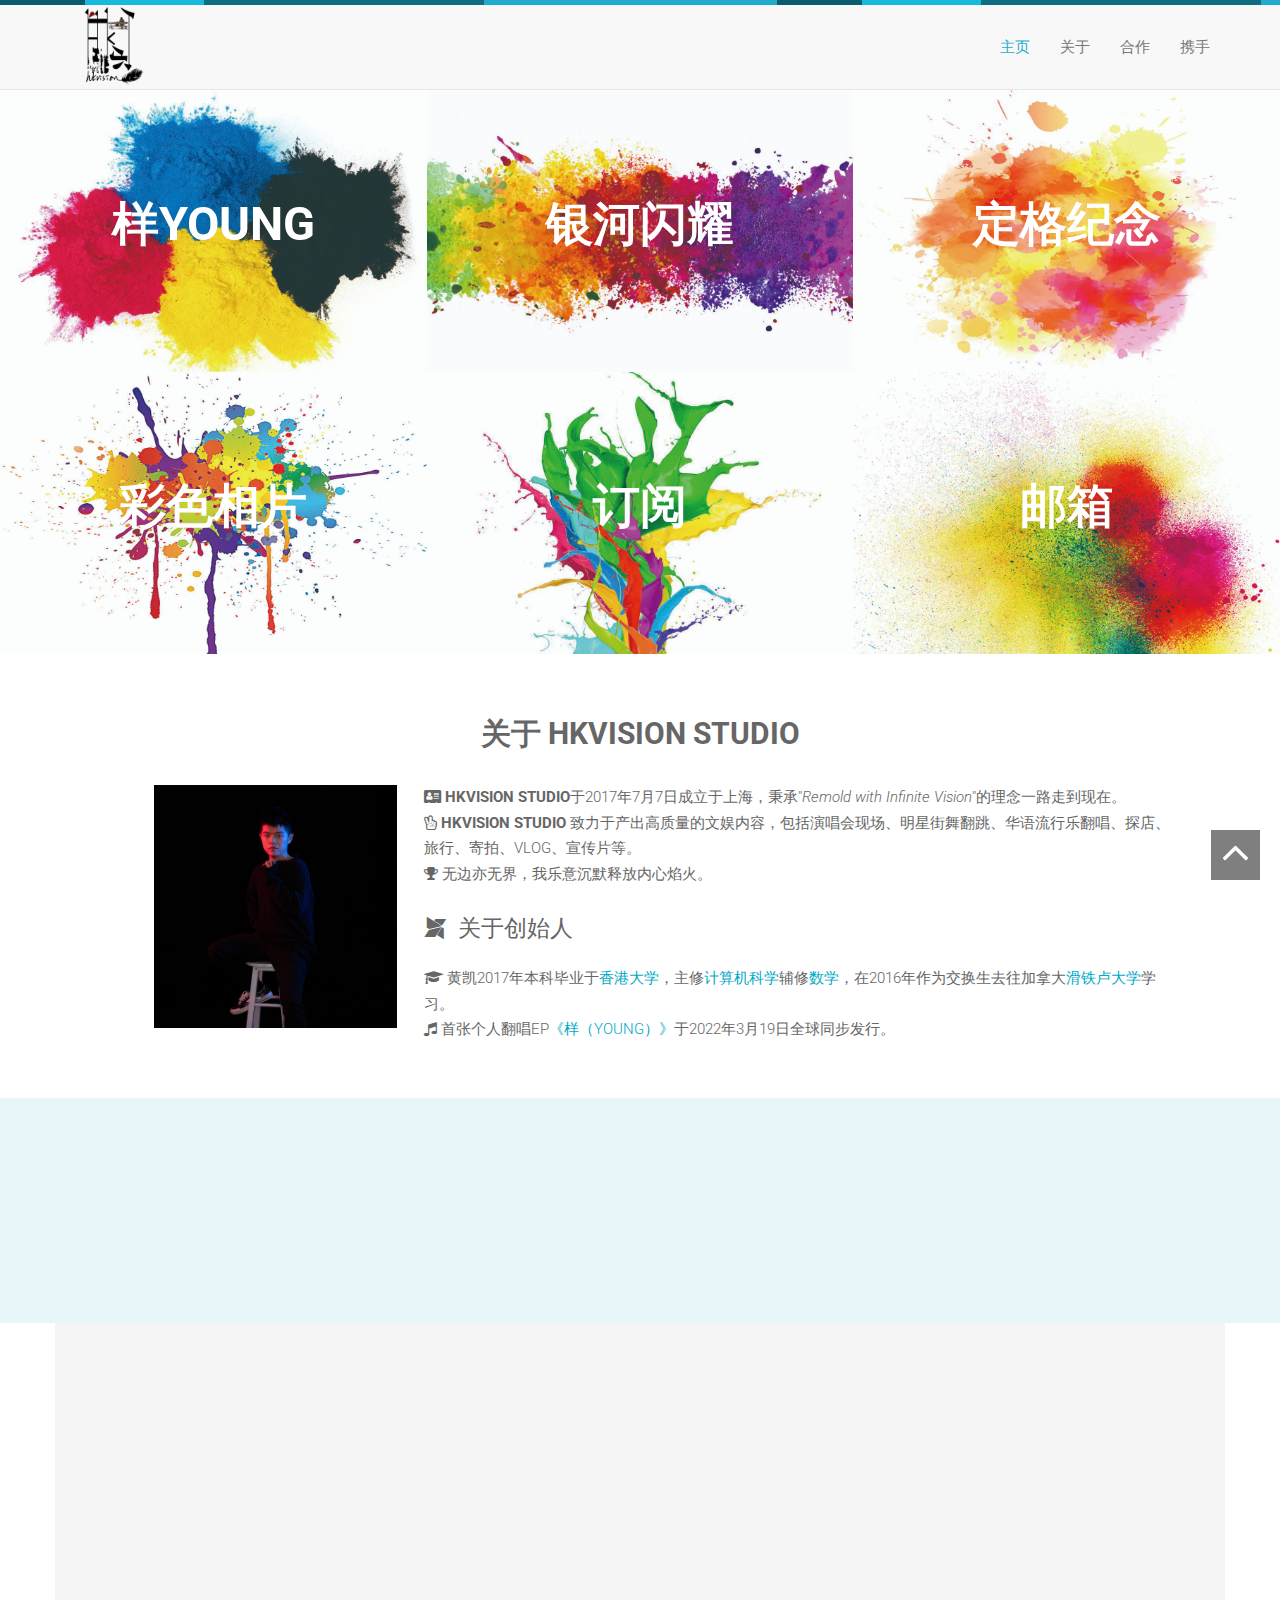
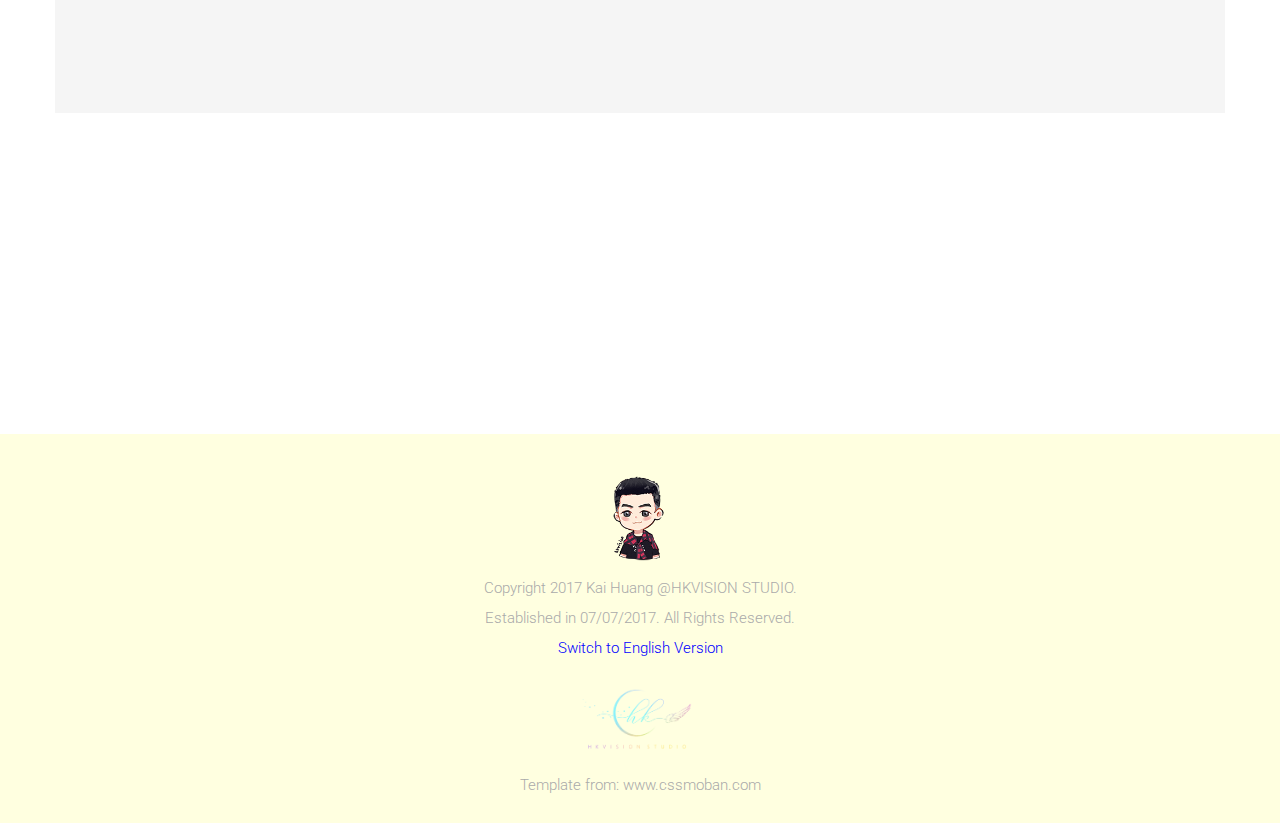
<file: index.html>
<!DOCTYPE html>
<html lang="en">
<head>
<meta charset="UTF-8" />
<meta http-equiv="Content-Type" content="text/html; charset=utf-8" />
<meta name="viewport" content="width=device-width, initial-scale=1, maximum-scale=1, user-scalable=no">
<title>HKVISION STUDIO</title>

<!-- Google fonts -->
<link href='http://fonts.googleapis.com/css?family=Roboto:400,300,700' rel='stylesheet' type='text/css'>

<!-- font awesome -->
<link href="http://maxcdn.bootstrapcdn.com/font-awesome/4.7.0/css/font-awesome.min.css" rel="stylesheet">

<!-- bootstrap -->
<link rel="stylesheet" href="assets/bootstrap/css/bootstrap.min.css" />

<!-- animate.css -->
<link rel="stylesheet" href="assets/animate/animate.css" />
<link rel="stylesheet" href="assets/animate/set.css" />

<!-- gallery -->
<link rel="stylesheet" href="assets/gallery/blueimp-gallery.min.css">

<!-- favicon -->
<link rel="shortcut icon" href="images/favicon.ico" type="image/x-icon">
<link rel="icon" href="images/favicon.ico" type="image/x-icon">


<link rel="stylesheet" href="assets/style.css">

</head>

<body>
<div class="topbar animated fadeInLeftBig"></div>

<!-- Header Starts -->
<div class="navbar-wrapper">
      <div class="container">

        <div class="navbar navbar-default navbar-fixed-top" role="navigation" id="top-nav">
          <div class="container">
            <div class="navbar-header">
              <!-- Logo Starts -->
              <img src="images/hk.png" height="20%" width="20%"/>
              <!-- #Logo Ends -->


              <button type="button" class="navbar-toggle collapsed" data-toggle="collapse" data-target=".navbar-collapse">
                <span class="sr-only">Toggle navigation</span>
                <span class="icon-bar"></span>
                <span class="icon-bar"></span>
                <span class="icon-bar"></span>
              </button>

            </div>


            <!-- Nav Starts -->
            <div class="navbar-collapse  collapse">
              <ul class="nav navbar-nav navbar-right scroll">
                 <li class="active"><a href="#works">主页</a></li>
                 <li ><a href="#about">关于</a></li>
                 <li ><a href="#contact">合作</a></li>
                 <li ><a href="#connect">携手</a></li>
              </ul>

            </div>
            <!-- #Nav Ends -->

          </div>
        </div>

      </div>
    </div>
<!-- #Header Starts -->







<!-- works -->
<div id="works"  class=" clearfix grid"> 
     <figure class="effect-oscar  wowload fadeInUp">
        <img src="images/bg/2.jpg" alt="img01"/>
        <figcaption>
            <h2>样YOUNG</h2>
            <br><br>
            <p>抬头就有一片星光 - 官方MV<br><br>
                <a href="https://www.bilibili.com/video/BV1DT4y1U7qk">Enjoy</a></p>
        </figcaption>
    </figure>
     <figure class="effect-oscar  wowload fadeInUp">
        <img src="images/bg/1.jpg" alt="img01"/>
        <figcaption>
            <h2>银河闪耀</h2>
            <br><br>
            <p>视频产出合辑<br><br>
            <a href="https://space.bilibili.com/194393064">Explore</a></p>
        </figcaption>
    </figure>
     <figure class="effect-oscar  wowload fadeInUp">
        <img src="images/bg/4.jpg" alt="img01"/>
        <figcaption>
            <h2>定格纪念</h2>
            <br><br>
            <p>我的梦有你的参与<br><br>
            <a href="./pages/moments.html">Playback</a></p>
        </figcaption>
    </figure>
     <figure class="effect-oscar  wowload fadeInUp">
        <img src="images/bg/5.jpg" alt="img01"/>
        <figcaption>
            <h2>彩色相片</h2>
            <br><br>
            <p>这绵延的故事还未了<br><br>
            <a href="./pages/gallery.html">View</a></p>
        </figcaption>
    </figure>
     
     <figure class="effect-oscar  wowload fadeInUp">
        <img src="images/bg/6.jpg" alt="img01"/>
        <figcaption>
            <h2>订阅</h2>
            <br><br>
            <p>微信公众号<br><br>
            <a>&#128269; HKVISION STUDIO</a></p>
        </figcaption>
    </figure>

    <figure class="effect-oscar  wowload fadeIn">
        <img src="images/bg/3.jpg" alt="img01"/>
        <figcaption>
            <h2>邮箱</h2>
            <br><br>
            <p>@huangkaivision.com 账号登录<br><br>
            <a href="https://qiye.aliyun.com">Go</a></p>
        </figcaption>
    </figure>
    
</div>
<!-- works -->

<div id="about"  class="container spacer about">    
    <div class="row">
      <h3 class="text-center wowload fadeInUp"><b>关于 HKVISION STUDIO</b></h3>
      <div class="wowload fadeInLeft" style="float: left; width: 30%; padding-left: 5%">
          <a href="images/photo.jpg"><img src="images/photo.jpg" height="90%" width="90%"/></a>
      </div>
      <div class="wowload fadeInRight" style="float: right; width: 70%">
          <p>
              <i class="fa fa-address-card"></i>   <b>HKVISION STUDIO</b>于2017年7月7日成立于上海，秉承"<em>Remold with Infinite Vision</em>"的理念一路走到现在。<br>
              <i class="fa fa-hand-peace-o"></i>         <b>HKVISION STUDIO</b> 致力于产出高质量的文娱内容，包括演唱会现场、明星街舞翻跳、华语流行乐翻唱、探店、旅行、寄拍、VLOG、宣传片等。 <br>
              <i class="fa fa-trophy"></i>   无边亦无界，我乐意沉默释放内心焰火。<br>
          </p>
          <h4><i class="fa fa-modx"></i>关于创始人</h4>
          <p>
              <i class="fa fa-graduation-cap"></i>   黄凯2017年本科毕业于<a href="http://hku.hk/">香港大学</a>，主修<a href="http://www.cs.hku.hk/">计算机科学</a>辅修<a href="http://www.math.hku.hk/">数学</a>，在2016年作为交换生去往加拿大<a href="https://uwaterloo.ca/">滑铁卢大学</a>学习。<br>
              <i class="fa fa-music"></i>   首张个人翻唱EP<a href="https://c.y.qq.com/base/fcgi-bin/u?__=NZK9JVq9n6OS">《样（YOUNG）》</a>于2022年3月19日全球同步发行。<br>
            </p>

      </div>
  </div>
</div>

<!--<div id="about-founder"  class="container spacer about">-->
    <!--<div class="row">-->
        <!--<h3 class="text-center wowload fadeInUp"><b>关于创始人</b></h3>-->
        <!--<div class="wowload fadeInLeft" style="float: left; width: 30%; padding-left: 5%">-->
            <!--<img src="images/photo.jpg" height="90%" width="90%"/>-->
        <!--</div>-->
        <!--<div class="wowload fadeInRight" style="float: right; width: 70%">-->
            <!--<p>-->
                <!--<i class="fa fa-graduation-cap"></i>   Kai Huang gets his Bachelor's degree from <a href="http://hku.hk/">the University of Hong Kong</a>, major in <a href="http://www.cs.hku.hk/">Computer Science</a> and minor in <a href="http://www.math.hku.hk/">Mathematics</a>. He took an exchange tour in <a href="https://uwaterloo.ca/">University of Waterloo</a>, Canada in 2016.<br>-->
                <!--<i class="fa fa-music"></i>   Kai released his first personal EP <a href="https://c.y.qq.com/base/fcgi-bin/u?__=NZK9JVq9n6OS">&lsaquo;YOUNG&rsaquo;</a> on 19/3/2022.<br>-->
            <!--</p>-->

        <!--</div>-->
    <!--</div>-->
<!--</div>-->


<div class="highlight-info">
<div class="overlay spacer">
<div class="container">
<div class="row text-center  wowload fadeInDownBig">
  <div class="col-sm-3 col-xs-6">
  <i class="fa fa-map-marker fa-5x"></i><h4>Shanghai<br>Hong Kong<br>Waterloo</h4>
  </div>
  <div class="col-sm-3 col-xs-6">
  <i class="fa fa-institution  fa-5x"></i><h4>HKU<br>UWaterloo<br>HKVISION STUDIO</h4>
  </div>
  <div class="col-sm-3 col-xs-6">
  <i class="fa fa-camera-retro fa-5x"></i><h4>Travel<br>Photography<br>Style</h4>
  </div>
  <div class="col-sm-3 col-xs-6">
  <i class="fa fa-magic fa-5x"></i><h4>Music<br>Dance<br>Trend</h4>
  </div>

</div>
</div>
</div>
</div>


<div id="contact" class="container spacer " style="height: 390px;">
<div class="process">
  <h3 class="text-center wowload fadeInUp"><b>共创辉煌</b></h3>
    <h5 class="text-center wowload fadeInUp"><i class="fa fa-bullhorn"></i>  欢迎任何形式的商务或者兴趣合作，好事总会发生在下个转弯。</h5>
  <div class="clearfix">
    <div id="carousel-testimonials" class="carousel slide testimonails  wowload fadeInRight" >
    <div class="carousel-inner">  
      <div class="item active bounceInRight row" align="center">
      <div class="slideInLeft"><i class="fa fa-envelope fa-4x"></i></div><br>
      <p class="content">&nbsp;<a href="mailto:contact@huangkaivision.com">contact@huangkaivision.com</a><br>
          <span style="font-size:14px">&nbsp;&nbsp;官方邮箱</span>
      </p>
      <br>
      </div>
      <div class="item bounceInRight row" align="center">
      <div class="slideInLeft"><i class="fa fa-desktop fa-4x"></i></div><br>
      <p class="content" style="font-size:16px">&nbsp;&nbsp;&nbsp;<a href="http://huangkaivision.com/">http://huangkaivision.com/</a><br>
      <span style="font-size:14px">&nbsp;&nbsp;官方网站</span>
      </p>    
      </div>
  </div>

   <!-- Indicators -->
   	<ol class="carousel-indicators">
    <li data-target="#carousel-testimonials" data-slide-to="0" class="active"></li>
    <li data-target="#carousel-testimonials" data-slide-to="1"></li>
  	</ol>
  	<!-- Indicators -->
  </div>



    </div>
  </div>

</div>

<!--Contact Starts-->
<div id="connect" class="spacer">
  <div class="process">
  <h3 class="text-center wowload fadeInUp"><b>伴我同行</b></h3>
  <ul class="row text-center list-inline  wowload bounceInUp">
        <li>
          <a href="http://weibo.com/274497722">
            <span><i class="fa fa-weibo"></i><b>Weibo</b></span>
          </a>
        </li>
        <li>
          <a href="https://www.linkedin.com/in/hkvision/">
            <span><i class="fa fa-linkedin-square"></i><b>LinkedIn</b></span>
          </a>
        </li>
        <li>
          <a href="https://www.instagram.com/hkvisionhk/">
            <span><i class="fa fa-instagram"></i><b>Instagram</b></span>
          </a>
        </li>
        <li>
          <a href="https://www.facebook.com/hkvisionhk">
            <span><i class="fa fa-facebook-square"></i><b>Facebook</b></span>
          </a>
        </li>        
        <li>
          <a href="https://github.com/hkvision">
            <span><i class="fa fa-github"></i><b>Github</b></span>
          </a>
        </li>
    </ul>
  </div>
</div>
<!--Contact Ends-->



<!-- Footer Starts -->
<div class="footer text-center spacer">
<img src="images/musichk.png" height="8%" width="8%"/><br><br>
Copyright 2017 Kai Huang @HKVISION STUDIO. <br><br>
Established in 07/07/2017. All Rights Reserved. <br><br>
<a href="./index_eng.html"><FONT COLOR="#0000FF">Switch to English Version</FONT></a><br><br>
    <img src="images/banner.png" height="10%" width="10%"/><br><br>
Template from: <a href="http://www.cssmoban.com/" target="_blank" title="模板之家">www.cssmoban.com</a>
</div>
<!-- # Footer Ends -->
<a href="#works" class="gototop "><i class="fa fa-angle-up  fa-3x"></i></a>





<!-- The Bootstrap Image Gallery lightbox, should be a child element of the document body -->
<div id="blueimp-gallery" class="blueimp-gallery blueimp-gallery-controls">
    <!-- The container for the modal slides -->
    <div class="slides"></div>
    <!-- Controls for the borderless lightbox -->
    <h3 class="title">Title</h3>
    <a class="prev">‹</a>
    <a class="next">›</a>
    <a class="close">×</a>
    <!-- The modal dialog, which will be used to wrap the lightbox content -->    
</div>



<!-- jquery -->
<script src="assets/jquery.js"></script>

<!-- wow script -->
<script src="assets/wow/wow.min.js"></script>


<!-- boostrap -->
<script src="assets/bootstrap/js/bootstrap.js" type="text/javascript" ></script>

<!-- jquery mobile -->
<script src="assets/mobile/touchSwipe.min.js"></script>
<script src="assets/respond/respond.js"></script>

<!-- gallery -->
<script src="assets/gallery/jquery.blueimp-gallery.min.js"></script>

<!-- custom script -->
<script src="assets/script.js"></script>

</body>
</html>
</file>
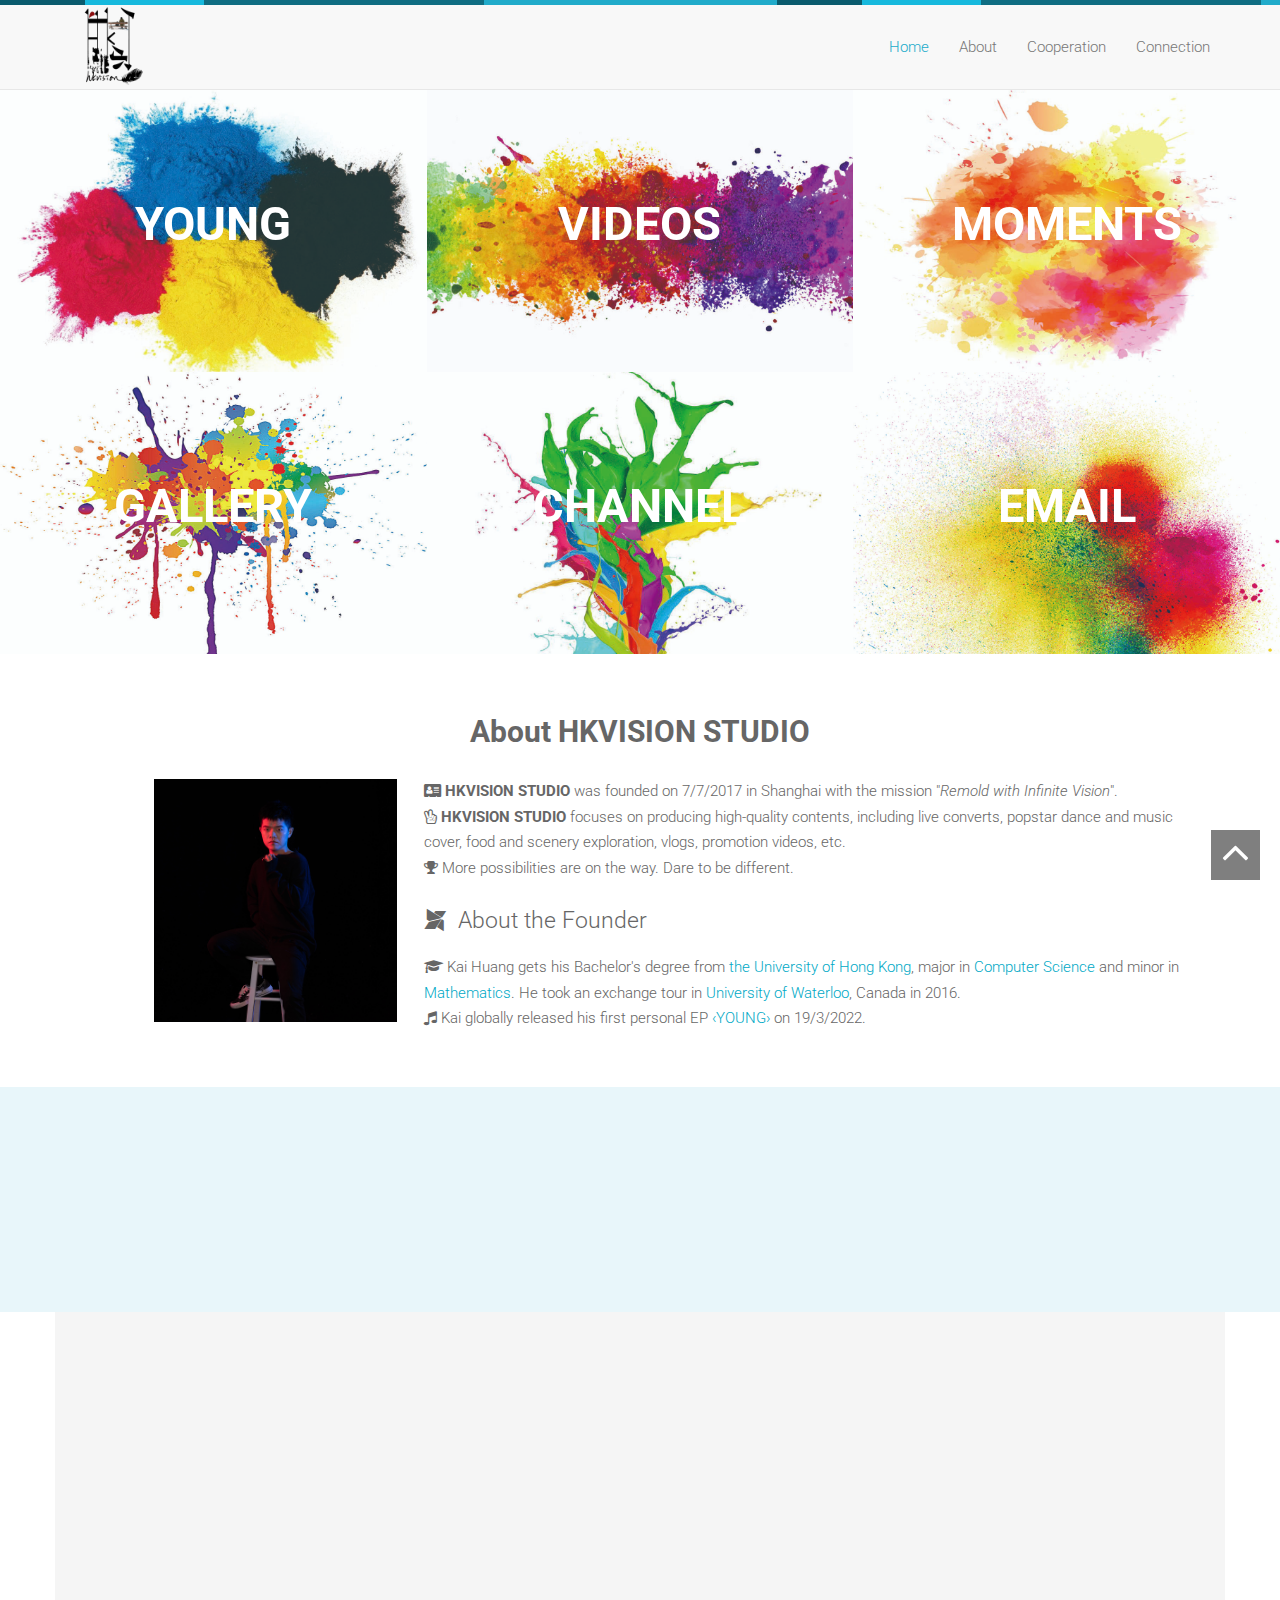
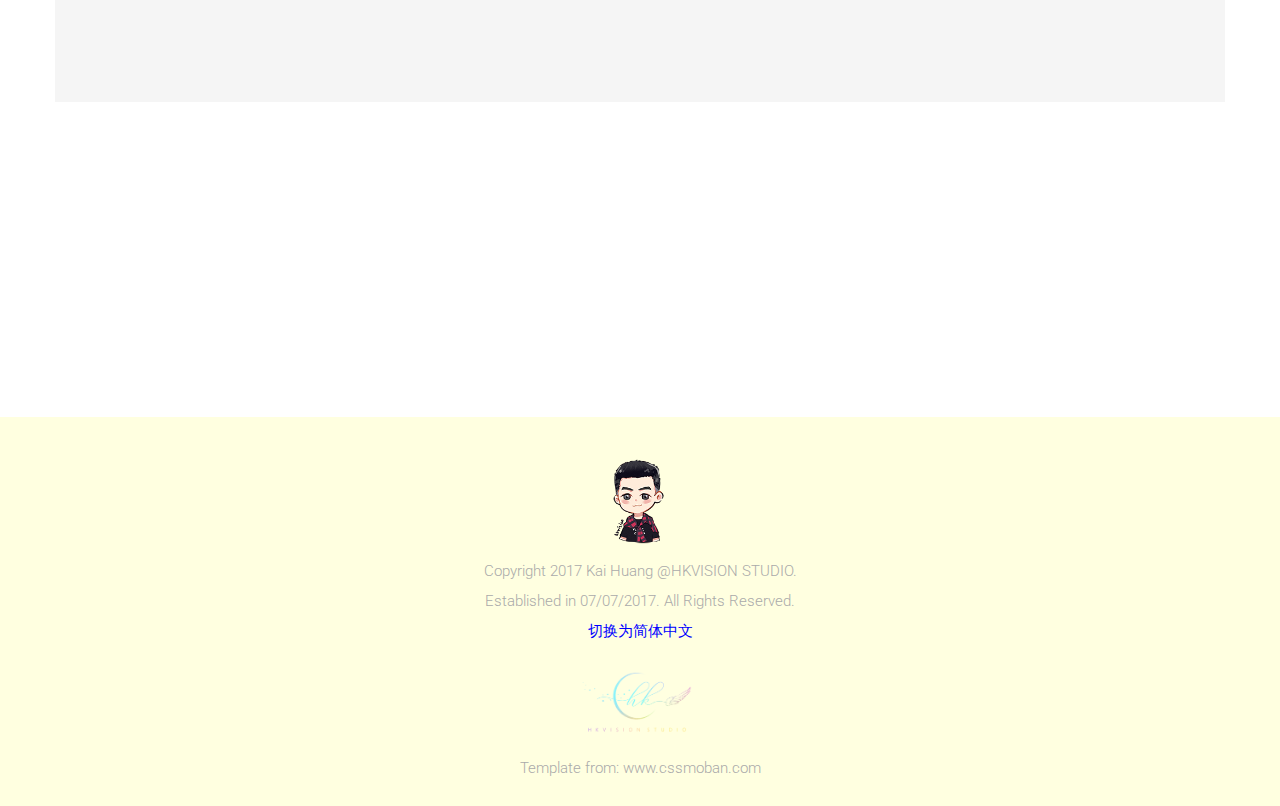
<file: index_eng.html>
<!DOCTYPE html>
<html lang="en">
<head>
<meta charset="UTF-8" />
<meta http-equiv="Content-Type" content="text/html; charset=utf-8" />
<meta name="viewport" content="width=device-width, initial-scale=1, maximum-scale=1, user-scalable=no">
<title>HKVISION STUDIO</title>

<!-- Google fonts -->
<link href='http://fonts.googleapis.com/css?family=Roboto:400,300,700' rel='stylesheet' type='text/css'>

<!-- font awesome -->
<link href="http://maxcdn.bootstrapcdn.com/font-awesome/4.7.0/css/font-awesome.min.css" rel="stylesheet">

<!-- bootstrap -->
<link rel="stylesheet" href="assets/bootstrap/css/bootstrap.min.css" />

<!-- animate.css -->
<link rel="stylesheet" href="assets/animate/animate.css" />
<link rel="stylesheet" href="assets/animate/set.css" />

<!-- gallery -->
<link rel="stylesheet" href="assets/gallery/blueimp-gallery.min.css">

<!-- favicon -->
<link rel="shortcut icon" href="images/favicon.ico" type="image/x-icon">
<link rel="icon" href="images/favicon.ico" type="image/x-icon">


<link rel="stylesheet" href="assets/style.css">

</head>

<body>
<div class="topbar animated fadeInLeftBig"></div>

<!-- Header Starts -->
<div class="navbar-wrapper">
      <div class="container">

        <div class="navbar navbar-default navbar-fixed-top" role="navigation" id="top-nav">
          <div class="container">
            <div class="navbar-header">
              <!-- Logo Starts -->
                <img src="images/hk.png" height="20%" width="20%"/>
              <!-- #Logo Ends -->


              <button type="button" class="navbar-toggle collapsed" data-toggle="collapse" data-target=".navbar-collapse">
                <span class="sr-only">Toggle navigation</span>
                <span class="icon-bar"></span>
                <span class="icon-bar"></span>
                <span class="icon-bar"></span>
              </button>

            </div>


            <!-- Nav Starts -->
            <div class="navbar-collapse  collapse">
              <ul class="nav navbar-nav navbar-right scroll">
                 <li class="active"><a href="#works">Home</a></li>
                 <li ><a href="#about">About</a></li>
                 <li ><a href="#contact">Cooperation</a></li>
                 <li ><a href="#connect">Connection</a></li>
              </ul>

            </div>
            <!-- #Nav Ends -->

          </div>
        </div>

      </div>
    </div>
<!-- #Header Starts -->







<!-- works -->
<div id="works"  class=" clearfix grid"> 
     <figure class="effect-oscar  wowload fadeInUp">
        <img src="images/bg/2.jpg" alt="img01"/>
        <figcaption>
            <h2>YOUNG</h2>
            <br><br>
            <p>Official Music Video<br><br>
                <a href="https://www.bilibili.com/video/BV1DT4y1U7qk">Enjoy</a></p>
        </figcaption>
    </figure>
     <figure class="effect-oscar  wowload fadeInUp">
        <img src="images/bg/1.jpg" alt="img01"/>
        <figcaption>
            <h2>Videos</h2>
            <br><br>
            <p>Collection of Productions<br><br>
            <a href="https://space.bilibili.com/194393064">Explore</a></p>
        </figcaption>
    </figure>
     <figure class="effect-oscar  wowload fadeInUp">
        <img src="images/bg/4.jpg" alt="img01"/>
        <figcaption>
            <h2>Moments</h2>
            <br><br>
            <p>Remarkable Memories<br><br>
            <a href="./pages/moments_eng.html">Playback</a></p>
        </figcaption>
    </figure>
     <figure class="effect-oscar  wowload fadeInUp">
        <img src="images/bg/5.jpg" alt="img01"/>
        <figcaption>
            <h2>Gallery</h2>
            <br><br>
            <p>Fantastic Photos<br><br>
            <a href="./pages/gallery_eng.html">View</a></p>
        </figcaption>
    </figure>
     
     <figure class="effect-oscar  wowload fadeInUp">
        <img src="images/bg/6.jpg" alt="img01"/>
        <figcaption>
            <h2>Channel</h2>
            <br><br>
            <p>WeChat Official Account<br><br>
            <a>&#128269; HKVISION STUDIO</a></p>
        </figcaption>
    </figure>

    <figure class="effect-oscar  wowload fadeIn">
        <img src="images/bg/3.jpg" alt="img01"/>
        <figcaption>
            <h2>Email</h2>
            <br><br>
            <p>@huangkaivision.com Account Login<br><br>
            <a href="https://qiye.aliyun.com">Go</a></p>
        </figcaption>
    </figure>
    
</div>
<!-- works -->

<div id="about"  class="container spacer about">    
    <div class="row">
      <h3 class="text-center wowload fadeInUp"><b>About HKVISION STUDIO</b></h3>
      <div class="wowload fadeInLeft" style="float: left; width: 30%; padding-left: 5%">
          <a href="images/photo.jpg"><img src="images/photo.jpg" height="90%" width="90%"/></a>
      </div>
      <div class="wowload fadeInRight" style="float: right; width: 70%">
          <p>
              <i class="fa fa-address-card"></i>   <b>HKVISION STUDIO</b> was founded on 7/7/2017 in Shanghai with the mission "<em>Remold with Infinite Vision</em>".<br>
              <i class="fa fa-hand-peace-o"></i>         <b>HKVISION STUDIO</b> focuses on producing high-quality contents, including live converts, popstar dance and music cover, food and scenery exploration, vlogs, promotion videos, etc. <br>
              <i class="fa fa-trophy"></i>   More possibilities are on the way. Dare to be different.<br>
          </p>
          <h4><i class="fa fa-modx"></i>About the Founder</h4>
          <p>
              <i class="fa fa-graduation-cap"></i>   Kai Huang gets his Bachelor's degree from <a href="http://hku.hk/">the University of Hong Kong</a>, major in <a href="http://www.cs.hku.hk/">Computer Science</a> and minor in <a href="http://www.math.hku.hk/">Mathematics</a>. He took an exchange tour in <a href="https://uwaterloo.ca/">University of Waterloo</a>, Canada in 2016.<br>
              <i class="fa fa-music"></i>   Kai globally released his first personal EP <a href="https://c.y.qq.com/base/fcgi-bin/u?__=NZK9JVq9n6OS">&lsaquo;YOUNG&rsaquo;</a> on 19/3/2022.<br>
            </p>

      </div>
  </div>
</div>

<!--<div id="about-founder"  class="container spacer about">-->
    <!--<div class="row">-->
        <!--<h3 class="text-center wowload fadeInUp"><b>About the Founder</b></h3>-->
        <!--<div class="wowload fadeInLeft" style="float: left; width: 30%; padding-left: 5%">-->
            <!--<img src="images/photo.jpg" height="90%" width="90%"/>-->
        <!--</div>-->
        <!--<div class="wowload fadeInRight" style="float: right; width: 70%">-->
            <!--<p>-->
                <!--<i class="fa fa-graduation-cap"></i>   Kai Huang gets his Bachelor's degree from <a href="http://hku.hk/">the University of Hong Kong</a>, major in <a href="http://www.cs.hku.hk/">Computer Science</a> and minor in <a href="http://www.math.hku.hk/">Mathematics</a>. He took an exchange tour in <a href="https://uwaterloo.ca/">University of Waterloo</a>, Canada in 2016.<br>-->
                <!--<i class="fa fa-music"></i>   Kai released his first personal EP <a href="https://c.y.qq.com/base/fcgi-bin/u?__=NZK9JVq9n6OS">&lsaquo;YOUNG&rsaquo;</a> on 19/3/2022.<br>-->
            <!--</p>-->

        <!--</div>-->
    <!--</div>-->
<!--</div>-->


<div class="highlight-info">
<div class="overlay spacer">
<div class="container">
<div class="row text-center  wowload fadeInDownBig">
  <div class="col-sm-3 col-xs-6">
  <i class="fa fa-map-marker fa-5x"></i><h4>Shanghai<br>Hong Kong<br>Waterloo</h4>
  </div>
  <div class="col-sm-3 col-xs-6">
  <i class="fa fa-institution  fa-5x"></i><h4>HKU<br>UWaterloo<br>HKVISION STUDIO</h4>
  </div>
  <div class="col-sm-3 col-xs-6">
  <i class="fa fa-camera-retro fa-5x"></i><h4>Travel<br>Photography<br>Style</h4>
  </div>
  <div class="col-sm-3 col-xs-6">
  <i class="fa fa-magic fa-5x"></i><h4>Music<br>Dance<br>Trend</h4>
  </div>

</div>
</div>
</div>
</div>


<div id="contact" class="container spacer " style="height: 390px;">
<div class="process">
  <h3 class="text-center wowload fadeInUp"><b>For Cooperation</b></h3>
    <h5 class="text-center wowload fadeInUp"><i class="fa fa-bullhorn"></i>  Any business or interest opportunities are welcome :)</h5>
  <div class="clearfix">
    <div id="carousel-testimonials" class="carousel slide testimonails  wowload fadeInRight" >
    <div class="carousel-inner">  
      <div class="item active bounceInRight row" align="center">
      <div class="slideInLeft"><i class="fa fa-envelope fa-4x"></i></div><br>
      <p class="content">&nbsp;<a href="mailto:contact@huangkaivision.com">contact@huangkaivision.com</a><br>
          <span style="font-size:14px">&nbsp;&nbsp;Enterprise Email</span>
      </p>
      <br>
      </div>
      <div class="item bounceInRight row" align="center">
      <div class="slideInLeft"><i class="fa fa-desktop fa-4x"></i></div><br>
      <p class="content" style="font-size:16px">&nbsp;&nbsp;&nbsp;<a href="http://huangkaivision.com/">http://huangkaivision.com/</a><br>
      <span style="font-size:14px">&nbsp;&nbsp;Official Website</span>
      </p>    
      </div>
  </div>

   <!-- Indicators -->
   	<ol class="carousel-indicators">
    <li data-target="#carousel-testimonials" data-slide-to="0" class="active"></li>
    <li data-target="#carousel-testimonials" data-slide-to="1"></li>
  	</ol>
  	<!-- Indicators -->
  </div>



    </div>
  </div>

</div>

<!--Contact Starts-->
<div id="connect" class="spacer">
  <div class="process">
  <h3 class="text-center wowload fadeInUp"><b>Get Connected</b></h3>
  <ul class="row text-center list-inline  wowload bounceInUp">
        <li>
          <a href="http://weibo.com/274497722">
            <span><i class="fa fa-weibo"></i><b>Weibo</b></span>
          </a>
        </li>
        <li>
          <a href="https://www.linkedin.com/in/hkvision/">
            <span><i class="fa fa-linkedin-square"></i><b>LinkedIn</b></span>
          </a>
        </li>
        <li>
          <a href="https://www.instagram.com/hkvisionhk/">
            <span><i class="fa fa-instagram"></i><b>Instagram</b></span>
          </a>
        </li>
        <li>
          <a href="https://www.facebook.com/hkvisionhk">
            <span><i class="fa fa-facebook-square"></i><b>Facebook</b></span>
          </a>
        </li>        
        <li>
          <a href="https://github.com/hkvision">
            <span><i class="fa fa-github"></i><b>Github</b></span>
          </a>
        </li>
    </ul>
  </div>
</div>
<!--Contact Ends-->



<!-- Footer Starts -->
<div class="footer text-center spacer">
<img src="images/musichk.png" height="8%" width="8%"/><br><br>
Copyright 2017 Kai Huang @HKVISION STUDIO. <br><br>
Established in 07/07/2017. All Rights Reserved. <br><br>
<a href="./index.html"><FONT COLOR="#0000FF">切换为简体中文</FONT></a><br><br>
    <img src="images/banner.png" height="10%" width="10%"/><br><br>
Template from: <a href="http://www.cssmoban.com/" target="_blank" title="模板之家">www.cssmoban.com</a>
</div>
<!-- # Footer Ends -->
<a href="#works" class="gototop "><i class="fa fa-angle-up  fa-3x"></i></a>





<!-- The Bootstrap Image Gallery lightbox, should be a child element of the document body -->
<div id="blueimp-gallery" class="blueimp-gallery blueimp-gallery-controls">
    <!-- The container for the modal slides -->
    <div class="slides"></div>
    <!-- Controls for the borderless lightbox -->
    <h3 class="title">Title</h3>
    <a class="prev">‹</a>
    <a class="next">›</a>
    <a class="close">×</a>
    <!-- The modal dialog, which will be used to wrap the lightbox content -->    
</div>



<!-- jquery -->
<script src="assets/jquery.js"></script>

<!-- wow script -->
<script src="assets/wow/wow.min.js"></script>


<!-- boostrap -->
<script src="assets/bootstrap/js/bootstrap.js" type="text/javascript" ></script>

<!-- jquery mobile -->
<script src="assets/mobile/touchSwipe.min.js"></script>
<script src="assets/respond/respond.js"></script>

<!-- gallery -->
<script src="assets/gallery/jquery.blueimp-gallery.min.js"></script>

<!-- custom script -->
<script src="assets/script.js"></script>

</body>
</html>
</file>
<file: assets/animate/set.css>
.grid {
	position: relative;
	margin: 0 auto;
	list-style: none;
	text-align: center;
}

/* Common style */
.grid figure {
	position: relative;
	float: left;
	overflow: hidden;
	margin: 0;	/*change here for spacing*/	
	width: 33.333333333%;
	text-align: center;
	cursor: pointer;
}

.grid figure img {
	position: relative;
	display: block;
	max-width: 102%;
	opacity: 1;
}

.grid figure figcaption {
	padding: 2em;
	color: #fff;
	text-transform: uppercase;
	font-size: 1.25em;
	-webkit-backface-visibility: hidden;
	backface-visibility: hidden;
}

.grid figure figcaption::before,
.grid figure figcaption::after {
	pointer-events: none;
}

.grid figure figcaption,
.grid figure figcaption > a {
	position: absolute;
	top: 0;
	left: 0;
	width: 100%;
	height: 100%;
}

/* Anchor will cover the whole item by default */
/* For some effects it will show as a button */
.grid figure figcaption > a {
	z-index: 1000;
	text-indent: 200%;
	white-space: nowrap;
	font-size: 0;
	opacity: 0;
}

.grid figure h2 {
	word-spacing: -0.15em;
	font-weight: 700;
}

.grid figure h2,
.grid figure p {
	margin: 0;
}

.grid figure p {
	letter-spacing: 1px;
	font-size: 68.5%;
}

/* Individual effects */

/*---------------*/
/***** Lily *****/
/*---------------*/

figure.effect-lily img {
	max-width: none;
	width: -webkit-calc(100% + 50px);
	width: calc(100% + 50px);
	opacity: 0.7;
	-webkit-transition: opacity 0.35s, -webkit-transform 0.35s;
	transition: opacity 0.35s, transform 0.35s;
	-webkit-transform: translate3d(-40px,0, 0);
	transform: translate3d(-40px,0,0);
}

figure.effect-lily figcaption {
	text-align: left;
}

figure.effect-lily figcaption > div {
	position: absolute;
	bottom: 0;
	left: 0;
	padding: 2em;
	width: 100%;
	height: 50%;
}

figure.effect-lily h2,
figure.effect-lily p {
	-webkit-transform: translate3d(0,40px,0);
	transform: translate3d(0,40px,0);
}

figure.effect-lily h2 {
	-webkit-transition: -webkit-transform 0.35s;
	transition: transform 0.35s;
}

figure.effect-lily p {
	color: rgba(255,255,255,0.8);
	opacity: 0;
	-webkit-transition: opacity 0.2s, -webkit-transform 0.35s;
	transition: opacity 0.2s, transform 0.35s;
}

figure.effect-lily:hover img,
figure.effect-lily:hover p {
	opacity: 1;
}

figure.effect-lily:hover img,
figure.effect-lily:hover h2,
figure.effect-lily:hover p {
	-webkit-transform: translate3d(0,0,0);
	transform: translate3d(0,0,0);
}

figure.effect-lily:hover p {
	-webkit-transition-delay: 0.05s;
	transition-delay: 0.05s;
	-webkit-transition-duration: 0.35s;
	transition-duration: 0.35s;
}

/*---------------*/
/***** Sadie *****/
/*---------------*/

figure.effect-sadie figcaption::before {
	position: absolute;
	top: 0;
	left: 0;
	width: 100%;
	height: 100%;
	background: -webkit-linear-gradient(top, rgba(72,76,97,0) 0%, rgba(72,76,97,0.8) 75%);
	background: linear-gradient(to bottom, rgba(72,76,97,0) 0%, rgba(72,76,97,0.8) 75%);
	content: '';
	opacity: 0;
	-webkit-transform: translate3d(0,50%,0);
	transform: translate3d(0,50%,0);
}

figure.effect-sadie h2 {
	position: absolute;
	top: 50%;
	left: 0;
	width: 100%;
	color: #484c61;
	-webkit-transition: -webkit-transform 0.35s, color 0.35s;
	transition: transform 0.35s, color 0.35s;
	-webkit-transform: translate3d(0,-50%,0);
	transform: translate3d(0,-50%,0);
}

figure.effect-sadie figcaption::before,
figure.effect-sadie p {
	-webkit-transition: opacity 0.35s, -webkit-transform 0.35s;
	transition: opacity 0.35s, transform 0.35s;
}

figure.effect-sadie p {
	position: absolute;
	bottom: 0;
	left: 0;
	padding: 2em;
	width: 100%;
	opacity: 0;
	-webkit-transform: translate3d(0,10px,0);
	transform: translate3d(0,10px,0);
}

figure.effect-sadie:hover h2 {
	color: #fff;
	-webkit-transform: translate3d(0,-50%,0) translate3d(0,-40px,0);
	transform: translate3d(0,-50%,0) translate3d(0,-40px,0);
}

figure.effect-sadie:hover figcaption::before ,
figure.effect-sadie:hover p {
	opacity: 1;
	-webkit-transform: translate3d(0,0,0);
	transform: translate3d(0,0,0);
}

/*---------------*/
/***** Roxy *****/
/*---------------*/

figure.effect-roxy {
	background: -webkit-linear-gradient(45deg, #ff89e9 0%, #05abe0 100%);
	background: linear-gradient(45deg, #ff89e9 0%,#05abe0 100%);
}

figure.effect-roxy img {
	max-width: none;
	width: -webkit-calc(100% + 60px);
	width: calc(100% + 60px);
	-webkit-transition: opacity 0.35s, -webkit-transform 0.35s;
	transition: opacity 0.35s, transform 0.35s;
	-webkit-transform: translate3d(-50px,0,0);
	transform: translate3d(-50px,0,0);
}

figure.effect-roxy figcaption::before {
	position: absolute;
	top: 30px;
	right: 30px;
	bottom: 30px;
	left: 30px;
	border: 1px solid #fff;
	content: '';
	opacity: 0;
	-webkit-transition: opacity 0.35s, -webkit-transform 0.35s;
	transition: opacity 0.35s, transform 0.35s;
	-webkit-transform: translate3d(-20px,0,0);
	transform: translate3d(-20px,0,0);
}

figure.effect-roxy figcaption {
	padding: 3em;
	text-align: left;
}

figure.effect-roxy h2 {
	padding: 30% 0 10px 0;
}

figure.effect-roxy p {
	opacity: 0;
	-webkit-transition: opacity 0.35s, -webkit-transform 0.35s;
	transition: opacity 0.35s, transform 0.35s;
	-webkit-transform: translate3d(-10px,0,0);
	transform: translate3d(-10px,0,0);
}

figure.effect-roxy:hover img {
	opacity: 0.7;
	-webkit-transform: translate3d(0,0,0);
	transform: translate3d(0,0,0);
}

figure.effect-roxy:hover figcaption::before,
figure.effect-roxy:hover p {
	opacity: 1;
	-webkit-transform: translate3d(0,0,0);
	transform: translate3d(0,0,0);
}

/*---------------*/
/***** Bubba *****/
/*---------------*/

figure.effect-bubba {
	background: #9e5406;
}

figure.effect-bubba img {
	opacity: 0.7;
	-webkit-transition: opacity 0.35s;
	transition: opacity 0.35s;
}

figure.effect-bubba:hover img {
	opacity: 0.4;
}

figure.effect-bubba figcaption::before,
figure.effect-bubba figcaption::after {
	position: absolute;
	top: 30px;
	right: 30px;
	bottom: 30px;
	left: 30px;
	content: '';
	opacity: 0;
	-webkit-transition: opacity 0.35s, -webkit-transform 0.35s;
	transition: opacity 0.35s, transform 0.35s;
}

figure.effect-bubba figcaption::before {
	border-top: 1px solid #fff;
	border-bottom: 1px solid #fff;
	-webkit-transform: scale(0,1);
	transform: scale(0,1);
}

figure.effect-bubba figcaption::after {
	border-right: 1px solid #fff;
	border-left: 1px solid #fff;
	-webkit-transform: scale(1,0);
	transform: scale(1,0);
}

figure.effect-bubba h2 {
	padding-top: 30%;
	-webkit-transition: -webkit-transform 0.35s;
	transition: transform 0.35s;
	-webkit-transform: translate3d(0,-20px,0);
	transform: translate3d(0,-20px,0);
}

figure.effect-bubba p {
	padding: 20px 2.5em;
	opacity: 0;
	-webkit-transition: opacity 0.35s, -webkit-transform 0.35s;
	transition: opacity 0.35s, transform 0.35s;
	-webkit-transform: translate3d(0,20px,0);
	transform: translate3d(0,20px,0);
}

figure.effect-bubba:hover figcaption::before,
figure.effect-bubba:hover figcaption::after {
	opacity: 1;
	-webkit-transform: scale(1);
	transform: scale(1);
}

figure.effect-bubba:hover h2,
figure.effect-bubba:hover p {
	opacity: 1;
	-webkit-transform: translate3d(0,0,0);
	transform: translate3d(0,0,0);
}

/*---------------*/
/***** Romeo *****/
/*---------------*/

figure.effect-romeo {
	-webkit-perspective: 1000px;
	perspective: 1000px;
}

figure.effect-romeo img {
	-webkit-transition: opacity 0.35s, -webkit-transform 0.35s;
	transition: opacity 0.35s, transform 0.35s;
	-webkit-transform: translate3d(0,0,300px);
	transform: translate3d(0,0,300px);
}

figure.effect-romeo:hover img {
	opacity: 0.6;
	-webkit-transform: translate3d(0,0,0);
	transform: translate3d(0,0,0);
}

figure.effect-romeo figcaption::before,
figure.effect-romeo figcaption::after {
	position: absolute;
	top: 50%;
	left: 50%;
	width: 80%;
	height: 1px;
	background: #fff;
	content: '';
	-webkit-transition: opacity 0.35s, -webkit-transform 0.35s;
	transition: opacity 0.35s, transform 0.35s;
	-webkit-transform: translate3d(-50%,-50%,0);
	transform: translate3d(-50%,-50%,0);
}

figure.effect-romeo:hover figcaption::before {
	opacity: 0.5;
	-webkit-transform: translate3d(-50%,-50%,0) rotate(45deg);
	transform: translate3d(-50%,-50%,0) rotate(45deg);
}

figure.effect-romeo:hover figcaption::after {
	opacity: 0.5;
	-webkit-transform: translate3d(-50%,-50%,0) rotate(-45deg);
	transform: translate3d(-50%,-50%,0) rotate(-45deg);
}

figure.effect-romeo h2,
figure.effect-romeo p {
	position: absolute;
	top: 50%;
	left: 0;
	width: 100%;
	-webkit-transition: -webkit-transform 0.35s;
	transition: transform 0.35s;
}

figure.effect-romeo h2 {
	-webkit-transform: translate3d(0,-50%,0) translate3d(0,-150%,0);
	transform: translate3d(0,-50%,0) translate3d(0,-150%,0);
}

figure.effect-romeo p {
	padding: 0.25em 2em;
	-webkit-transform: translate3d(0,-50%,0) translate3d(0,150%,0);
	transform: translate3d(0,-50%,0) translate3d(0,150%,0);
}

figure.effect-romeo:hover h2 {
	-webkit-transform: translate3d(0,-50%,0) translate3d(0,-100%,0);
	transform: translate3d(0,-50%,0) translate3d(0,-100%,0);
}

figure.effect-romeo:hover p {
	-webkit-transform: translate3d(0,-50%,0) translate3d(0,100%,0);
	transform: translate3d(0,-50%,0) translate3d(0,100%,0);
}

/*---------------*/
/***** Layla *****/
/*---------------*/

figure.effect-layla {
	background: #18a367;
}

figure.effect-layla img {
	height: 390px;
}

figure.effect-layla figcaption {
	padding: 3em;
}

figure.effect-layla figcaption::before,
figure.effect-layla figcaption::after {
	position: absolute;
	content: '';
	opacity: 0;
}

figure.effect-layla figcaption::before {
	top: 50px;
	right: 30px;
	bottom: 50px;
	left: 30px;
	border-top: 1px solid #fff;
	border-bottom: 1px solid #fff;
	-webkit-transform: scale(0,1);
	transform: scale(0,1);
	-webkit-transform-origin: 0 0;
	transform-origin: 0 0;
}

figure.effect-layla figcaption::after {
	top: 30px;
	right: 50px;
	bottom: 30px;
	left: 50px;
	border-right: 1px solid #fff;
	border-left: 1px solid #fff;
	-webkit-transform: scale(1,0);
	transform: scale(1,0);
	-webkit-transform-origin: 100% 0;
	transform-origin: 100% 0;
}

figure.effect-layla h2 {
	padding-top: 26%;
	-webkit-transition: -webkit-transform 0.35s;
	transition: transform 0.35s;
}

figure.effect-layla p {
	padding: 0.5em 2em;
	text-transform: none;
	opacity: 0;
	-webkit-transform: translate3d(0,-10px,0);
	transform: translate3d(0,-10px,0);
}

figure.effect-layla img,
figure.effect-layla h2 {
	-webkit-transform: translate3d(0,-30px,0);
	transform: translate3d(0,-30px,0);
}

figure.effect-layla img,
figure.effect-layla figcaption::before,
figure.effect-layla figcaption::after,
figure.effect-layla p {
	-webkit-transition: opacity 0.35s, -webkit-transform 0.35s;
	transition: opacity 0.35s, transform 0.35s;
}

figure.effect-layla:hover img {
	opacity: 0.7;
	-webkit-transform: translate3d(0,0,0);
	transform: translate3d(0,0,0);
}

figure.effect-layla:hover figcaption::before,
figure.effect-layla:hover figcaption::after {
	opacity: 1;
	-webkit-transform: scale(1);
	transform: scale(1);
}

figure.effect-layla:hover h2,
figure.effect-layla:hover p {
	opacity: 1;
	-webkit-transform: translate3d(0,0,0);
	transform: translate3d(0,0,0);
}

figure.effect-layla:hover figcaption::after,
figure.effect-layla:hover h2,
figure.effect-layla:hover p,
figure.effect-layla:hover img {
	-webkit-transition-delay: 0.15s;
	transition-delay: 0.15s;
}

/*---------------*/
/***** Honey *****/
/*---------------*/

figure.effect-honey {
	background: #4a3753;
}

figure.effect-honey img {
	opacity: 0.9;
	-webkit-transition: opacity 0.35s;
	transition: opacity 0.35s;
}

figure.effect-honey:hover img {
	opacity: 0.5;
}

figure.effect-honey figcaption::before {
	position: absolute;
	bottom: 0;
	left: 0;
	width: 100%;
	height: 10px;
	background: #fff;
	content: '';
	-webkit-transform: translate3d(0,10px,0);
	transform: translate3d(0,10px,0);
}

figure.effect-honey h2 {
	position: absolute;
	bottom: 0;
	left: 0;
	padding: 1em 1.5em;
	width: 100%;
	text-align: left;
	-webkit-transform: translate3d(0,-30px,0);
	transform: translate3d(0,-30px,0);
}

figure.effect-honey h2 i {
	font-style: normal;
	opacity: 0;
	-webkit-transition: opacity 0.35s, -webkit-transform 0.35s;
	transition: opacity 0.35s, transform 0.35s;
	-webkit-transform: translate3d(0,-30px,0);
	transform: translate3d(0,-30px,0);
}

figure.effect-honey figcaption::before,
figure.effect-honey h2 {
	-webkit-transition: -webkit-transform 0.35s;
	transition: transform 0.35s;
}

figure.effect-honey:hover figcaption::before,
figure.effect-honey:hover h2,
figure.effect-honey:hover h2 i {
	opacity: 1;
	-webkit-transform: translate3d(0,0,0);
	transform: translate3d(0,0,0);
}

/*---------------*/
/***** Oscar *****/
/*---------------*/

figure.effect-oscar {
/*	background: -webkit-linear-gradient(45deg, #22682a 0%, #9b4a1b 40%, #3a342a 100%);
	background: linear-gradient(45deg, #22682a 0%,#9b4a1b 40%,#3a342a 100%);*/
}

/*figure.effect-oscar img {
	opacity: 0.9;
	-webkit-transition: opacity 0.35s;
	transition: opacity 0.35s;
}
*/
figure.effect-oscar figcaption {
	padding: 15%;
/*	background-color: rgba(58,52,42,0.7);
	-webkit-transition: background-color 0.35s;
	transition: background-color 0.35s;*/
}

figure.effect-oscar figcaption::before {
	position: absolute;
	top: 30px;
	right: 30px;
	bottom: 30px;
	left: 30px;
	border: 1px solid #fff;
	content: '';
}

figure.effect-oscar h2 {
	margin: 0;
	line-height: 1em;
	-webkit-transition: -webkit-transform 0.35s;
	transition: transform 0.35s;
	-webkit-transform: translate3d(0,100%,0);
	transform: translate3d(0,100%,0);
}

figure.effect-oscar figcaption::before,
figure.effect-oscar p {
	opacity: 0;
	-webkit-transition: opacity 0.35s, -webkit-transform 0.35s;
	transition: opacity 0.35s, transform 0.35s;
	-webkit-transform: scale(0);
	transform: scale(0);
}

figure.effect-oscar:hover h2 {
	-webkit-transform: translate3d(0,0,0);
	transform: translate3d(0,0,0);
}

figure.effect-oscar:hover figcaption::before,
figure.effect-oscar:hover p {
	opacity: 1;
	-webkit-transform: scale(1);
	transform: scale(1);
}

figure.effect-oscar:hover figcaption {
	background-color: rgba(0,0,0,0.8);
}

figure.effect-oscar:hover img {
	opacity: 0.4;
}

/*---------------*/
/***** Marley *****/
/*---------------*/

figure.effect-marley figcaption {
	text-align: right;
}

figure.effect-marley h2,
figure.effect-marley p {
	position: absolute;
	right: 30px;
	left: 30px;
	padding: 10px 0;
}


figure.effect-marley p {
	bottom: 30px;
	line-height: 1.5;
	-webkit-transform: translate3d(0,100%,0);
	transform: translate3d(0,100%,0);
}

figure.effect-marley h2 {
	top: 30px;
	-webkit-transition: -webkit-transform 0.35s;
	transition: transform 0.35s;
	-webkit-transform: translate3d(0,20px,0);
	transform: translate3d(0,20px,0);
}

figure.effect-marley:hover h2 {
	-webkit-transform: translate3d(0,0,0);
	transform: translate3d(0,0,0);
}

figure.effect-marley h2::after {
	position: absolute;
	top: 100%;
	left: 0;
	width: 100%;
	height: 4px;
	background: #fff;
	content: '';
	-webkit-transform: translate3d(0,40px,0);
	transform: translate3d(0,40px,0);
}

figure.effect-marley h2::after,
figure.effect-marley p {
	opacity: 0;
	-webkit-transition: opacity 0.35s, -webkit-transform 0.35s;
	transition: opacity 0.35s, transform 0.35s;
}

figure.effect-marley:hover h2::after,
figure.effect-marley:hover p {
	opacity: 1;
	-webkit-transform: translate3d(0,0,0);
	transform: translate3d(0,0,0);
}

/*---------------*/
/***** Ruby *****/
/*---------------*/

figure.effect-ruby {
	background-color: #17819c;
}

figure.effect-ruby img {
	opacity: 0.7;
	-webkit-transition: opacity 0.35s, -webkit-transform 0.35s;
	transition: opacity 0.35s, transform 0.35s;
	-webkit-transform: scale(1.15);
	transform: scale(1.15);
}

figure.effect-ruby:hover img {
	opacity: 0.5;
	-webkit-transform: scale(1);
	transform: scale(1);
}

figure.effect-ruby h2 {
	margin-top: 20%;
	-webkit-transition: -webkit-transform 0.35s;
	transition: transform 0.35s;
	-webkit-transform: translate3d(0,20px,0);
	transform: translate3d(0,20px,0);
}

figure.effect-ruby p {
	margin: 1em 0 0;
	padding: 3em;
	border: 1px solid #fff;
	opacity: 0;
	-webkit-transition: opacity 0.35s, -webkit-transform 0.35s;
	transition: opacity 0.35s, transform 0.35s;
	-webkit-transform: translate3d(0,20px,0) scale(1.1);
	transform: translate3d(0,20px,0) scale(1.1);
} 

figure.effect-ruby:hover h2 {
	-webkit-transform: translate3d(0,0,0);
	transform: translate3d(0,0,0);
}

figure.effect-ruby:hover p {
	opacity: 1;
	-webkit-transform: translate3d(0,0,0) scale(1);
	transform: translate3d(0,0,0) scale(1);
}

/*---------------*/
/***** Milo *****/
/*---------------*/

figure.effect-milo {
	background: #2e5d5a;
}

figure.effect-milo img {
	max-width: none;
	width: -webkit-calc(100% + 60px);
	width: calc(100% + 60px);
	opacity: 1;
	-webkit-transition: opacity 0.35s, -webkit-transform 0.35s;
	transition: opacity 0.35s, transform 0.35s;
	-webkit-transform: translate3d(-30px,0,0) scale(1.12);
	transform: translate3d(-30px,0,0) scale(1.12);
	-webkit-backface-visibility: hidden;
	backface-visibility: hidden;
}

figure.effect-milo:hover img {
	opacity: 0.5;
	-webkit-transform: translate3d(0,0,0) scale(1);
	transform: translate3d(0,0,0) scale(1);
}

figure.effect-milo h2 {
	position: absolute;
	right: 0;
	bottom: 0;
	padding: 1em 1.2em;
}

figure.effect-milo p {
	padding: 0 10px 0 0;
	width: 50%;
	border-right: 1px solid #fff;
	text-align: right;
	opacity: 0;
	-webkit-transition: opacity 0.35s, -webkit-transform 0.35s;
	transition: opacity 0.35s, transform 0.35s;
	-webkit-transform: translate3d(-40px,0,0);
	transform: translate3d(-40px,0,0);
}

figure.effect-milo:hover p {
	opacity: 1;
	-webkit-transform: translate3d(0,0,0);
	transform: translate3d(0,0,0);
}

/*---------------*/
/***** Dexter *****/
/*---------------*/

figure.effect-dexter {
	background: -webkit-linear-gradient(top, rgba(37,141,200,1) 0%, rgba(104,60,19,1) 100%);
	background: linear-gradient(to bottom, rgba(37,141,200,1) 0%,rgba(104,60,19,1) 100%); 
}

figure.effect-dexter img {
	-webkit-transition: opacity 0.35s;
	transition: opacity 0.35s;
}

figure.effect-dexter:hover img {
	opacity: 0.4;
}

figure.effect-dexter figcaption::after {
	position: absolute;
	right: 30px;
	bottom: 30px;
	left: 30px;
	height: -webkit-calc(50% - 30px);
	height: calc(50% - 30px);
	border: 7px solid #fff;
	content: '';
	-webkit-transition: -webkit-transform 0.35s;
	transition: transform 0.35s;
	-webkit-transform: translate3d(0,-100%,0);
	transform: translate3d(0,-100%,0);
}

figure.effect-dexter:hover figcaption::after {
	-webkit-transform: translate3d(0,0,0);
	transform: translate3d(0,0,0);
}

figure.effect-dexter figcaption {
	padding: 3em;
	text-align: left;
}

figure.effect-dexter p {
	position: absolute;
	right: 60px;
	bottom: 60px;
	left: 60px;
	opacity: 0;
	-webkit-transition: opacity 0.35s, -webkit-transform 0.35s;
	transition: opacity 0.35s, transform 0.35s;
	-webkit-transform: translate3d(0,-100px,0);
	transform: translate3d(0,-100px,0);
}

figure.effect-dexter:hover p {
	opacity: 1;
	-webkit-transform: translate3d(0,0,0);
	transform: translate3d(0,0,0);
}

/*---------------*/
/***** Sarah *****/
/*---------------*/

figure.effect-sarah {
	background: #42b078;
}

figure.effect-sarah img {
	max-width: none;
	width: -webkit-calc(100% + 20px);
	width: calc(100% + 20px);
	-webkit-transition: opacity 0.35s, -webkit-transform 0.35s;
	transition: opacity 0.35s, transform 0.35s;
	-webkit-transform: translate3d(-10px,0,0);
	transform: translate3d(-10px,0,0);
	-webkit-backface-visibility: hidden;
	backface-visibility: hidden;
}

figure.effect-sarah:hover img {
	opacity: 0.4;
	-webkit-transform: translate3d(0,0,0);
	transform: translate3d(0,0,0);
}

figure.effect-sarah figcaption {
	text-align: left;
}

figure.effect-sarah h2 {
	position: relative;
	overflow: hidden;
	padding: 0.5em 0;
}

figure.effect-sarah h2::after {
	position: absolute;
	bottom: 0;
	left: 0;
	width: 100%;
	height: 3px;
	background: #fff;
	content: '';
	-webkit-transition: -webkit-transform 0.35s;
	transition: transform 0.35s;
	-webkit-transform: translate3d(-100%,0,0);
	transform: translate3d(-100%,0,0);
}

figure.effect-sarah:hover h2::after {
	-webkit-transform: translate3d(0,0,0);
	transform: translate3d(0,0,0);
}

figure.effect-sarah p {
	padding: 1em 0;
	opacity: 0;
	-webkit-transition: opacity 0.35s, -webkit-transform 0.35s;
	transition: opacity 0.35s, transform 0.35s;
	-webkit-transform: translate3d(100%,0,0);
	transform: translate3d(100%,0,0);
}

figure.effect-sarah:hover p {
	opacity: 1;
	-webkit-transform: translate3d(0,0,0);
	transform: translate3d(0,0,0);
}

/*---------------*/
/***** Zoe *****/
/*---------------*/

figure.effect-zoe figcaption {
	top: auto;
	bottom: 0;
	padding: 1em;
	height: 3.75em;
	background: #fff;
	color: #3c4a50;
	-webkit-transition: -webkit-transform 0.35s;
	transition: transform 0.35s;
	-webkit-transform: translate3d(0,100%,0);
	transform: translate3d(0,100%,0);
}

figure.effect-zoe h2 {
	float: left;
}

figure.effect-zoe p.icon-links a {
	float: right;
	color: #3c4a50;
	font-size: 1.4em;
}

figure.effect-zoe:hover p.icon-links a:hover,
figure.effect-zoe:hover p.icon-links a:focus {
	color: #252d31;
}

figure.effect-zoe p.description {
	position: absolute;
	bottom: 8em;
	padding: 2em;
	color: #fff;
	text-transform: none;
	font-size: 90%;
	opacity: 0;
	-webkit-transition: opacity 0.35s;
	transition: opacity 0.35s;
	-webkit-backface-visibility: hidden; /* Fix for Chrome 37.0.2062.120 (Mac) */
}

figure.effect-zoe h2,
figure.effect-zoe p.icon-links a {
	-webkit-transition: -webkit-transform 0.35s;
	transition: transform 0.35s;
	-webkit-transform: translate3d(0,200%,0);
	transform: translate3d(0,200%,0);
}

figure.effect-zoe p.icon-links a span::before {
	display: inline-block;
	padding: 8px 10px;
	font-family: 'feathericons';
	speak: none;
	-webkit-font-smoothing: antialiased;
	-moz-osx-font-smoothing: grayscale;
}

.icon-eye::before {
	content: '\e000';
}

.icon-paper-clip::before {
	content: '\e001';
}

.icon-heart::before {
	content: '\e024';
}

figure.effect-zoe h2 {
	display: inline-block;
}

figure.effect-zoe:hover p.description {
	opacity: 1;
}

figure.effect-zoe:hover figcaption,
figure.effect-zoe:hover h2,
figure.effect-zoe:hover p.icon-links a {
	-webkit-transform: translate3d(0,0,0);
	transform: translate3d(0,0,0);
}

figure.effect-zoe:hover h2 {
	-webkit-transition-delay: 0.05s;
	transition-delay: 0.05s;
}

figure.effect-zoe:hover p.icon-links a:nth-child(3) {
	-webkit-transition-delay: 0.1s;
	transition-delay: 0.1s;
}

figure.effect-zoe:hover p.icon-links a:nth-child(2) {
	-webkit-transition-delay: 0.15s;
	transition-delay: 0.15s;
}

figure.effect-zoe:hover p.icon-links a:first-child {
	-webkit-transition-delay: 0.2s;
	transition-delay: 0.2s;
}

/*---------------*/
/***** Chico *****/
/*---------------*/

figure.effect-chico img {
	-webkit-transition: opacity 0.35s, -webkit-transform 0.35s;
	transition: opacity 0.35s, transform 0.35s;
	-webkit-transform: scale(1.12);
	transform: scale(1.12);
}

figure.effect-chico:hover img {
	opacity: 0.5;
	-webkit-transform: scale(1);
	transform: scale(1);
}

figure.effect-chico figcaption {
	padding: 3em;	
}

figure.effect-chico figcaption::before {
	position: absolute;
	top: 30px;
	right: 30px;
	bottom: 30px;
	left: 30px;
	border: 1px solid #fff;
	content: '';
	-webkit-transform: scale(1.1);
	transform: scale(1.1);
	background: rgba(0,0,0,0.5);
}

figure.effect-chico figcaption::before,
figure.effect-chico p {
	opacity: 0;
	-webkit-transition: opacity 0.35s, -webkit-transform 0.35s;
	transition: opacity 0.35s, transform 0.35s;
}

figure.effect-chico h2 {
	padding: 20% 0 20px 0;
}

figure.effect-chico p {
	margin: 0 auto;
	max-width: 200px;
	-webkit-transform: scale(1.5);
	transform: scale(1.5);
}

figure.effect-chico:hover figcaption::before,
figure.effect-chico:hover p {
	opacity: 1;
	-webkit-transform: scale(1);
	transform: scale(1);
}

@media screen and (max-width: 50em) {
	.content {
		padding: 0 10px;
		text-align: center;
	}
	.grid figure {
		width: 50%;
	}
}


@media (max-width: 639px) {
	.grid figure {width: 100%;}
}
</file>
<file: assets/style.css>
body {	color:#666;	font:300 15px/15px Roboto,Arial,Helvetica;background-color:#fff;-webkit-font-smoothing:antialiased;}

a{color:#00a9c6; text-decoration:none;}
a:hover{color:#666;}
.btn,a,.btn:hover,a:hover {
-webkit-transition: all 0.3s ease-in-out;
-moz-transition: all 0.3s ease-in-out;
-ms-transition: all 0.3s ease-in-out;
-o-transition: all 0.3s ease-in-out;
transition: all 0.3s ease-in-out;
outline: none !important;
}

h1,h2,h3,h4{margin: 0;line-height: 1em;}
h1{font:700 5em Roboto,Arial,Helvetica;margin:0.25em 0;text-transform: uppercase;}
h2{font:300 2.5em Roboto,Arial,Helvetica;margin-bottom: 1.5em;}
h3{font:300 2em Roboto,Arial,Helvetica;margin:1em 0 1em 0;}
h4{font:300 1.5em Roboto,Arial,Helvetica;margin-bottom: 1em;}
h4 i{margin-right: 0.5em;}

p{font-size:1em;line-height: 1.7em; margin-bottom: 1.7em;}

.spacer{padding: 2em 0;}

.btn{border:none;border-radius: 0;padding: 1em 4em;background: rgba(0,0,0,0.5);text-transform: uppercase;}
.btn:hover,.btn:active{color: #fff;}
.btn-default{color: #ccc;border: 1px solid #aaa;}
.btn-default:hover,.btn-default:active{background: rgba(0,0,0,0.8);}
.btn-primary{color: #fff;background:#00a9c6;width: 100%;outline: none;}
.btn-primary:hover,.btn-primary:active,.btn-primary:focus{background:#1BC0DC;box-shadow: none;}

.topbar {background:url(../images/lines.png);	height:5px;position: fixed;top: 0;width: 100%;z-index: 1000;}
.navbar-nav > li > a{font-size: 1em;line-height: 3.6em;}
.navbar-fixed-top{top: 5px;}
.navbar-inverse{background: #111;}
.navbar-default .navbar-nav>.active>a, .navbar-default .navbar-nav>.active>a:hover, .navbar-default .navbar-nav>.active>a:focus{background: none;color: #21abca;}

#head,.carousel{margin-top: 0;}

#home{padding-top: 6em;}
.carousel-caption{top:0;bottom: 0;left: 0; right: 0;padding: 0;}
.caption-wrapper{display: table;height: 100%;width: 100%;}
.caption-info{display: table-cell;vertical-align: middle;}
.caption-info p{font-size: 1.25em;}
.caption-info .btn i{margin-right:0.75em;}
.carousel-inner > .item > img, .carousel-inner > .item > a > img{width: 100%;}
.carousel-control{z-index:1000;}

/*about*/
.about.spacer{padding-left: 4em; padding-right: 4em;}
.process ul li{width: 10em;height: 10em;border: 1px solid #CEEBF0;padding: 0;border-radius: 50%;margin: 0 1.25em;line-height: 13.5em;color: #21ABCA;}
.process ul li span{line-height: 2em;display: inline-block;font-weight: 300;}
.process ul li span i{font-size: 3em;}
.process ul li span b{display: block;font-size: 1em;font-weight: 300;}


/*testimonials*/
.partners img{float: left;margin:0 75px 30px 0;}
.testimonails{min-height: 195px;}
.testimonails img{margin-top: 5px;}
.testimonails span{color: #888;}
.testimonails span b{font-weight: 400;}
.carousel-indicators li{border: 1px solid #2BB2E3;}
.carousel-indicators{bottom: 0;}

/*works*/
#works{padding-top:6em;}
#works figcaption a{border:1px solid #fff;margin-top: 1em;display: inline-block;color: #fff;padding: 0 2em;}
#works figcaption a:hover{text-decoration: none;padding: 0 3em;}
/*works*/

/*team*/
.team figure{width: 100%;}
.team img{width: 100%;}
.team b{font-size: 1.2em;display: block;}
.team a i.fa{color: #fff; font-size: 2em;}
.team a i.fa:hover{color: #21abca;}

.copyrights{
	text-indent:-9999px;
	height:0;
	line-height:0;
	font-size:0;
	overflow:hidden;
}
.highlight-info{ background:url(../images/bg1.jpg) center fixed; background-size: cover; color:#fff;}
.highlight-info .overlay{background: rgba(33,171,202,0.1);}
.highlight-info h4{color: #fff;margin:0.5em 0 0 0;}
/*about us*/









/*contact*/
#contact{background-color: #f5f5f5;}
.contactform textarea,.contactform input{width: 100%;padding:1em;border:1px solid #ccc;margin-bottom: 1em;border-radius: 0;outline: none;}
/*contact*/


.footer{background-color: lightyellow; color: #fff; font-size: 1em;color: #aaa;}
.footer a{color: #aaa;}

.gototop{position: fixed;bottom: 20px; right: 20px;background: rgba(0,0,0,0.5);padding: 10px;color: #fff;}
.gototop i{line-height: 0.5em;}


@media (max-width: 1200px) {
	body{font:300 13px/13px Roboto,Arial,Helvetica;}
	.navbar-brand{padding-top: 11px;}
	.process ul li{margin:0 0.5em; }
	
	.grid figure h2{font: 700 1.5em Roboto,Arial,Helvetica;}
	figure.effect-oscar figcaption{padding: 12%;}
	figure.effect-oscar figcaption::before,figure.effect-chico figcaption::before{top: 20px;right: 20px;bottom: 20px;left: 20px;}

	.partners img{margin: 0 25px 25px 0;}
}

@media (max-width: 900px) {
	h1{font: 700 3.5em Roboto,Arial,Helvetica;}
	h4 {font: 300 1.3em Roboto,Arial,Helvetica;}
	.btn{padding: 1em 2em;}
	.partners img{margin: 0 15px 25px 0;width: 157px;}
	.process ul li{width: 9em;height: 9em;}
	figure.effect-chico figcaption {padding: 2em;}	
	figure.effect-oscar figcaption {padding: 20%;}
	figure.effect-chico figcaption::before{top: 10px;right: 10px;bottom: 10px;left: 10px;}
	.grid figure.effect-chico p{font-size: 0.6em;line-height: 1.5em;}	
}


@media (max-width: 767px) {
	body{font:300 12px/12px Roboto,Arial,Helvetica;}
	.navbar-nav > li > a {line-height: 1em;}	
	.navbar-brand{padding: 7px;}
	.navbar-brand img{height: 37px;}
	.navbar-toggle{margin-top: 12px;}

	.carousel-caption,.carousel-control,.carousel-indicators{display: none;}

	h2.text-center{text-align: left;font-size: 1.7em;}
	h4 {font: 300 1.2em Roboto,Arial,Helvetica;}
	#partners h2{padding: 0 1em;} 
	#works {padding-top: 5em;}

	.partners{display: block;float: left;}
	.partners img{width: 120px;}



	.about.spacer{padding-left: 2em;padding-right: 2em;}
	.spacer{padding:2em 0 0 0;}
	.process ul li{margin-bottom: 1em;}

	.highlight-info .overlay{padding-bottom: 2em;}

	.grid.team div{margin: 0;padding: 0;}
	figure.effect-chico figcaption {padding: 1.5em;}
	.footer{margin-top: 2em;padding-bottom: 2em;}
}
</file>
<file: assets/gallery/blueimp-gallery.min.css>
@charset "UTF-8";.blueimp-gallery,.blueimp-gallery>.slides>.slide>.slide-content{position:absolute;top:0;right:0;bottom:0;left:0;-moz-backface-visibility:hidden}.blueimp-gallery>.slides>.slide>.slide-content{margin:auto;width:auto;height:auto;max-width:100%;max-height:100%;opacity:1}.blueimp-gallery{position:fixed;z-index:999999;overflow:hidden;background:#000;background:rgba(0,0,0,.9);opacity:0;display:none;direction:ltr;-ms-touch-action:none;touch-action:none}.blueimp-gallery-carousel{position:relative;z-index:auto;margin:1em auto;padding-bottom:56.25%;box-shadow:0 0 10px #000;-ms-touch-action:pan-y;touch-action:pan-y}.blueimp-gallery-display{display:block;opacity:1}.blueimp-gallery>.slides{position:relative;height:100%;overflow:hidden}.blueimp-gallery-carousel>.slides{position:absolute}.blueimp-gallery>.slides>.slide{position:relative;float:left;height:100%;text-align:center;-webkit-transition-timing-function:cubic-bezier(0.645,.045,.355,1);-moz-transition-timing-function:cubic-bezier(0.645,.045,.355,1);-ms-transition-timing-function:cubic-bezier(0.645,.045,.355,1);-o-transition-timing-function:cubic-bezier(0.645,.045,.355,1);transition-timing-function:cubic-bezier(0.645,.045,.355,1)}.blueimp-gallery,.blueimp-gallery>.slides>.slide>.slide-content{-webkit-transition:opacity .5s linear;-moz-transition:opacity .5s linear;-ms-transition:opacity .5s linear;-o-transition:opacity .5s linear;transition:opacity .5s linear}.blueimp-gallery>.slides>.slide-loading{background:url(../img/loading.gif) center no-repeat;background-size:64px 64px}.blueimp-gallery>.slides>.slide-loading>.slide-content{opacity:0}.blueimp-gallery>.slides>.slide-error{background:url(../img/error.png) center no-repeat}.blueimp-gallery>.slides>.slide-error>.slide-content{display:none}.blueimp-gallery>.prev,.blueimp-gallery>.next{position:absolute;top:50%;left:15px;width:40px;height:40px;margin-top:-23px;font-family:"Helvetica Neue",Helvetica,Arial,sans-serif;font-size:60px;font-weight:100;line-height:30px;color:#fff;text-decoration:none;text-shadow:0 0 2px #000;text-align:center;background:#222;background:rgba(0,0,0,.5);-webkit-box-sizing:content-box;-moz-box-sizing:content-box;box-sizing:content-box;border:3px solid #fff;-webkit-border-radius:23px;-moz-border-radius:23px;border-radius:23px;opacity:.5;cursor:pointer;display:none}.blueimp-gallery>.next{left:auto;right:15px}.blueimp-gallery>.close,.blueimp-gallery>.title{position:absolute;top:15px;left:15px;margin:0 40px 0 0;font-size:20px;line-height:30px;color:#fff;text-shadow:0 0 2px #000;opacity:.8;display:none}.blueimp-gallery>.close{padding:15px;right:15px;left:auto;margin:-15px;font-size:30px;text-decoration:none;cursor:pointer}.blueimp-gallery>.play-pause{position:absolute;right:15px;bottom:15px;width:15px;height:15px;background:url(../img/play-pause.png) 0 0 no-repeat;cursor:pointer;opacity:.5;display:none}.blueimp-gallery-playing>.play-pause{background-position:-15px 0}.blueimp-gallery>.prev:hover,.blueimp-gallery>.next:hover,.blueimp-gallery>.close:hover,.blueimp-gallery>.title:hover,.blueimp-gallery>.play-pause:hover{color:#fff;opacity:1}.blueimp-gallery-controls>.prev,.blueimp-gallery-controls>.next,.blueimp-gallery-controls>.close,.blueimp-gallery-controls>.title,.blueimp-gallery-controls>.play-pause{display:block;-webkit-transform:translateZ(0);-moz-transform:translateZ(0);-ms-transform:translateZ(0);-o-transform:translateZ(0);transform:translateZ(0)}.blueimp-gallery-single>.prev,.blueimp-gallery-left>.prev,.blueimp-gallery-single>.next,.blueimp-gallery-right>.next,.blueimp-gallery-single>.play-pause{display:none}.blueimp-gallery>.slides>.slide>.slide-content,.blueimp-gallery>.prev,.blueimp-gallery>.next,.blueimp-gallery>.close,.blueimp-gallery>.play-pause{-webkit-user-select:none;-khtml-user-select:none;-moz-user-select:none;-ms-user-select:none;user-select:none}body:last-child .blueimp-gallery>.slides>.slide-error{background-image:url(../img/error.svg)}body:last-child .blueimp-gallery>.play-pause{width:20px;height:20px;background-size:40px 20px;background-image:url(../img/play-pause.svg)}body:last-child .blueimp-gallery-playing>.play-pause{background-position:-20px 0}*+html .blueimp-gallery>.slides>.slide{min-height:300px}*+html .blueimp-gallery>.slides>.slide>.slide-content{position:relative}@charset "UTF-8";.blueimp-gallery>.indicator{position:absolute;top:auto;right:15px;bottom:15px;left:15px;margin:0 40px;padding:0;list-style:none;text-align:center;line-height:10px;display:none}.blueimp-gallery>.indicator>li{display:inline-block;width:9px;height:9px;margin:6px 3px 0;-webkit-box-sizing:content-box;-moz-box-sizing:content-box;box-sizing:content-box;border:1px solid transparent;background:#ccc;background:rgba(255,255,255,.25)center no-repeat;border-radius:5px;box-shadow:0 0 2px #000;opacity:.5;cursor:pointer}.blueimp-gallery>.indicator>li:hover,.blueimp-gallery>.indicator>.active{background-color:#fff;border-color:#fff;opacity:1}.blueimp-gallery-controls>.indicator{display:block;-webkit-transform:translateZ(0);-moz-transform:translateZ(0);-ms-transform:translateZ(0);-o-transform:translateZ(0);transform:translateZ(0)}.blueimp-gallery-single>.indicator{display:none}.blueimp-gallery>.indicator{-webkit-user-select:none;-khtml-user-select:none;-moz-user-select:none;-ms-user-select:none;user-select:none}*+html .blueimp-gallery>.indicator>li{display:inline}@charset "UTF-8";.blueimp-gallery>.slides>.slide>.video-content>img{position:absolute;top:0;right:0;bottom:0;left:0;margin:auto;width:auto;height:auto;max-width:100%;max-height:100%;-moz-backface-visibility:hidden}.blueimp-gallery>.slides>.slide>.video-content>video{position:absolute;top:0;left:0;width:100%;height:100%}.blueimp-gallery>.slides>.slide>.video-content>iframe{position:absolute;top:100%;left:0;width:100%;height:100%;border:none}.blueimp-gallery>.slides>.slide>.video-playing>iframe{top:0}.blueimp-gallery>.slides>.slide>.video-content>a{position:absolute;top:50%;right:0;left:0;margin:-64px auto 0;width:128px;height:128px;background:url(../img/video-play.png) center no-repeat;opacity:.8;cursor:pointer}.blueimp-gallery>.slides>.slide>.video-content>a:hover{opacity:1}.blueimp-gallery>.slides>.slide>.video-playing>a,.blueimp-gallery>.slides>.slide>.video-playing>img{display:none}.blueimp-gallery>.slides>.slide>.video-content>video{display:none}.blueimp-gallery>.slides>.slide>.video-playing>video{display:block}.blueimp-gallery>.slides>.slide>.video-loading>a{background:url(../img/loading.gif) center no-repeat;background-size:64px 64px}body:last-child .blueimp-gallery>.slides>.slide>.video-content:not(.video-loading)>a{background-image:url(../img/video-play.svg)}*+html .blueimp-gallery>.slides>.slide>.video-content{height:100%}*+html .blueimp-gallery>.slides>.slide>.video-content>a{left:50%;margin-left:-64px}
</file>
